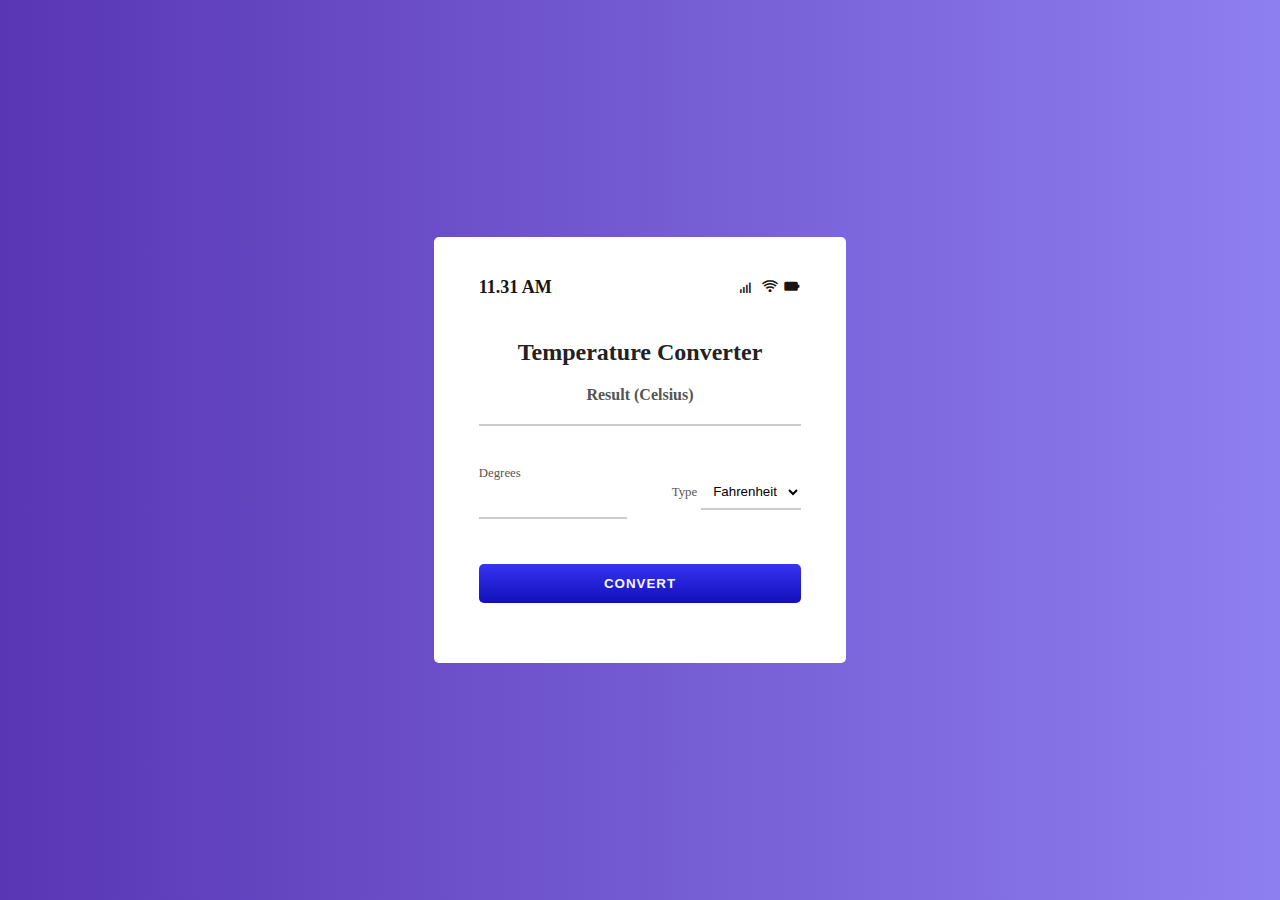
<file: Task 3/index.html>
<!DOCTYPE html>
<html lang="en">

<head>
  <meta charset="UTF-8" />
  <meta name="viewport" content="width=device-width, initial-scale=1.0" />
  <title>Temperature Converter Website using html, css & JavaScript</title>
  <!-- css link -->
  <link rel="stylesheet" href="styles.css" />

  <!-- box icons -->
  <link rel="stylesheet" href="https://unpkg.com/boxicons@latest/css/boxicons.min.css">

  <!-- font awesome -->
  <link rel="stylesheet" href="https://cdnjs.cloudflare.com/ajax/libs/font-awesome/4.7.0/css/font-awesome.min.css">

</head>

<body>
  <div class="container">
    <div class="temperature-converter">
      <div class="mobile">
        <p class="time">11.31 AM</p>
        <div>
          <i class='bx bx-signal-4'></i>
          <i class='bx bx-wifi'></i>
          <i class='bx bxs-battery'></i>
        </div>
      </div>

      <h1 class="title">Temperature Converter</h1>

      <div class="result">
        <span class="result-heading">Result (Celsius)</span>
        <h2 class="celsius-value" id="celsius"></h2>
      </div>

      <!-- input field -->
      <div class="degree-type">
        <!-- for degrees -->
        <div class="degree-field">
          <label for="degree">Degrees</label>
          <input type="number" name="degree" id="degree" />
        </div>

        <!-- for option selection -->
        <div class="temp-field">
          <label for="temp-type">Type</label>
          <select name="temperatures" id="temp-type" autocomplete="on">
            <option id="fahrenheit" value="fahrenheit">Fahrenheit</option>
            <option id="kelvin" value="kelvin">Kelvin</option>
          </select>
        </div>
      </div>
      <button id="convert-btn">Convert</button>

    </div>
  </div>
  <!-- script tags -->
  <script src="app.js"></script>
</body>

</html>
</file>
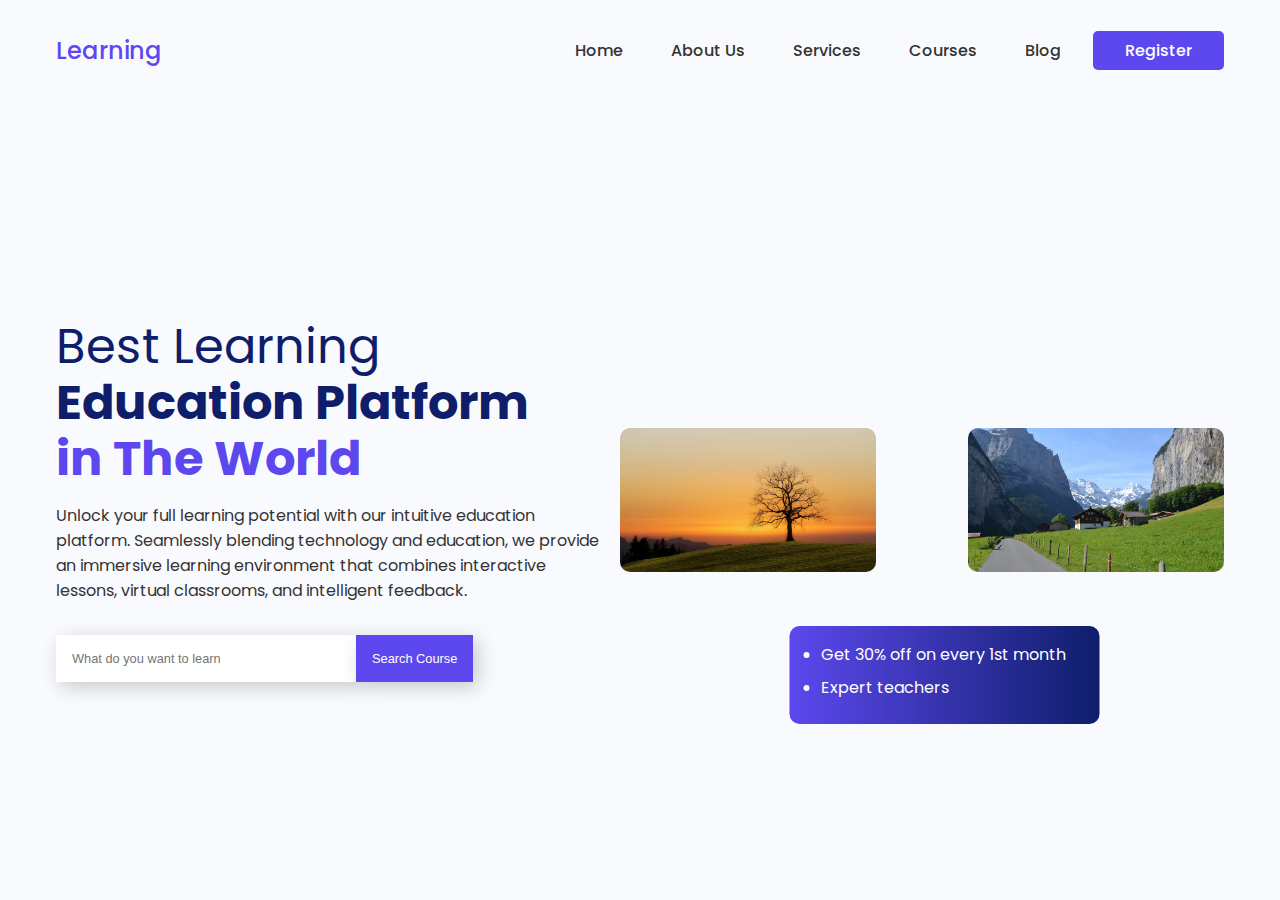
<file: Task 1/sakii.html>
<!DOCTYPE html>
<html lang="en">

<head>
  <meta charset="UTF-8" />
  <meta http-equiv="X-UA-Compatible" content="IE=edge" />
  <meta name="viewport" content="width=device-width, initial-scale=1.0" />
  <link rel="stylesheet" href="oasis.css" />
  <title>Web Design Mastery | Learning Landing Page</title>
</head>

<body>
  <nav>
    <div class="nav__logo"><a href="#">Learning</a></div>
    <ul class="nav__links">
      <li class="link"><a href="#">Home</a></li>
      <li class="link"><a href="#">About Us</a></li>
      <li class="link"><a href="#">Services</a></li>
      <li class="link"><a href="#">Courses</a></li>
      <li class="link"><a href="#">Blog</a></li>
      <li class="link"><a href="#" class="nav__btn">Register</a></li>
    </ul>
  </nav>
  <section class="container">
    <div class="content__container">
      <h1>
        Best Learning<br />
        <span class="heading__1">Education Platform</span><br />
        <span class="heading__2">in The World</span>
      </h1>
      <p>
        Unlock your full learning potential with our intuitive education
        platform. Seamlessly blending technology and education, we provide an
        immersive learning environment that combines interactive lessons,
        virtual classrooms, and intelligent feedback.
      </p>
      <form>
        <input type="text" placeholder="What do you want to learn" />
        <button type="submit">Search Course</button>
      </form>
    </div>
    <div class="image__container">
      <img src="Tree.jpg" alt="header" />
      <img src="Swiss.jpg" alt="header" />
      <div class="image__content">
        <ul>
          <li>Get 30% off on every 1st month</li>
          <li>Expert teachers</li>
        </ul>
      </div>
    </div>
  </section>
</body>

</html>
</file>
<file: Task 3/styles.css>
* {
  box-sizing: border-box;
  margin: 0;
  padding: 0;
}

body {
  background-color: #7ae2f0;
  background: linear-gradient(90deg, #5936b4 0%, #8e7ff0 100%);
  color: hwb(0 8% 91%);
  font-size: 1rem;
  display: flex;
  justify-content: center;
  align-items: center;
  width: 100vw;
  height: 100vh;
}

.mobile {
  display: flex;
  justify-content: space-between;
  margin-bottom: 40px;
  font-size: 18px;
  font-weight: 700;
}

.temperature-converter {
  background: #fff;
  border-radius: 5px;
  position: relative;
  display: flex;
  flex-direction: column;
  justify-content: center;
  padding: 40px 45px 60px;
  min-width: 320px;
  width: 100%;
  height: auto;
  box-shadow: -5px -5px 250px 0px rgba(255, 255, 255, 0.02) inset;
  backdrop-filter: blur(21px);
}

.title {
  color: #222;
  font-size: 1.5rem;
  text-align: center;
}

.result {
  text-align: center;
  margin: 20px 0;
}

.result-heading {
  color: #555;
  font-size: 1rem;
  font-weight: 600;
}

.celsius-value {
  border-bottom: 2px solid #ccc;
  padding: 10px;
  transition: all .45s ease;
}

label {
  color: #555;
  font-size: 0.8rem;
  margin-bottom: 5px;
}

input,
select {
  background: transparent;
  border: none;
  outline: none;
  border-bottom: 2px solid #ccc;
  padding: 8px;
  margin-bottom: 15px;
}

input:focus {
  border: 1px solid #4c49f3;
}

.degree-type {
  display: flex;
  justify-content: space-between;
  align-items: center;
  padding: 20px 0;
}

.degree-field {
  display: flex;
  flex-direction: column;
  width: 46%;
}

option {
  background-color: #77f4a2;
  color: #f6f6f6;
}

#convert-btn {
  background: linear-gradient(to bottom, #3633f3, #120fb9);
  border: none;
  outline: none;
  border-radius: 5px;
  color: #f6f6f6;
  cursor: pointer;
  font-weight: bold;
  letter-spacing: 1px;
  text-transform: uppercase;
  margin-top: 10px;
  padding: 12px 80px;
  transition: all 0.3s ease-in;
}

#convert-btn:hover {
  background: linear-gradient(to bottom, #136fa8, #137fd8);
}

/* Add a right margin to each icon */

.fa {
  margin-left: -12px;
  margin-right: 8px;
}

.loading {
  display: none;
}
</file>
<file: Task 1/oasis.css>
@import url("https://fonts.googleapis.com/css2?family=Poppins:wght@400;500;600;700&display=swap");

:root {
  --primary-color: #5c48ee;
  --primary-color-dark: #0f1e6a;
  --secondary-color: #f9fafe;
  --text-color: #333333;
  --white: #ffffff;
  --max-width: 1200px;
}

* {
  padding: 0;
  margin: 0;
  box-sizing: border-box;
}

body {
  font-family: "Poppins", sans-serif;
  background-color: var(--secondary-color);
}

nav {
  max-width: var(--max-width);
  margin: auto;
  padding: 1rem;
  height: 100px;
  display: flex;
  align-items: center;
  justify-content: space-between;
}

.nav__logo a {
  font-size: 1.5rem;
  font-weight: 500;
  color: var(--primary-color);
  text-decoration: none;
  transition: 0.3s;
}

.nav__links {
  list-style: none;
  display: flex;
  align-items: center;
  gap: 1rem;
}

.link a {
  padding: 0.5rem 1rem;
  font-size: 1rem;
  font-weight: 500;
  color: var(--text-color);
  text-decoration: none;
  transition: 0.3s;
}

.link a:hover {
  color: var(--primary-color);
}

.link .nav__btn {
  padding: 0.5rem 2rem;
  color: var(--white) !important;
  background-color: var(--primary-color);
  border-radius: 5px;
}

.link .nav__btn:hover {
  background-color: var(--primary-color-dark);
}

.container {
  max-width: var(--max-width);
  margin: auto;
  padding: 1rem;
  min-height: calc(100vh - 100px);
  display: grid;
  grid-template-columns: repeat(2, 1fr);
  gap: 5rem;
}

.content__container {
  display: flex;
  flex-direction: column;
  justify-content: center;
}

.content__container h1 {
  font-size: 3rem;
  font-weight: 400;
  line-height: 3.5rem;
  color: var(--primary-color-dark);
  margin-bottom: 1rem;
}

.heading__1 {
  font-weight: 700;
}

.heading__2 {
  font-weight: 700;
  color: var(--primary-color);
}

.content__container p {
  font-size: 1rem;
  color: var(--text-color);
  margin-bottom: 2rem;
}

.content__container form {
  display: flex;
  align-items: center;
}

.content__container input {
  width: 100%;
  max-width: 300px;
  padding: 1rem;
  font-size: 0.8rem;
  outline: none;
  border: none;
  box-shadow: 5px 5px 20px rgba(0, 0, 0, 0.2);
}

.content__container button {
  width: fit-content;
  padding: 1rem;
  font-size: 0.8rem;
  white-space: nowrap;
  background-color: var(--primary-color);
  color: var(--white);
  outline: none;
  border: none;
  box-shadow: 5px 5px 20px rgba(0, 0, 0, 0.2);
  transition: 0.3s;
  cursor: pointer;
}

.content__container button:hover {
  background-color: var(--primary-color-dark);
}

.image__container {
  position: relative;
  display: grid;
  grid-template-columns: repeat(2, 1fr);
  gap: 2rem;
  place-content: center;
}

.image__container img {
  width: 100%;
  max-width: 500px;
  margin: auto;
  border-radius: 10px;
}

.image__container img:nth-child(1) {
  transform: translateY(-90px);
  transform: translateX(-60px);
}


.image__container img:nth-child(3) {
  transform: translateY(80px);
  transform: translateX(300px);

}

.image__content {
  position: absolute;
  width: 100%;
  max-width: 310px;
  left: 40%;
  top: 60%;
  transform: translate(-35%, 50%);
  background: linear-gradient(to right,
      var(--primary-color),
      var(--primary-color-dark));
  color: var(--white);
  padding: 1rem 2rem;
  border-radius: 10px;
}

.image__content li {
  margin-bottom: 0.5rem;
}

@media (width < 900px) {
  .link a:not(.nav__btn) {
    display: none;
  }

  .container {
    grid-template-columns: repeat(1, 1fr);
  }

  .content__container {
    text-align: center;
  }

  .content__container form {
    margin-right: auto;
    margin-left: auto;
  }

  .image__container {
    grid-area: 1/1/2/2;
  }

  .image__container img {
    transform: translateY(0) !important;
  }
}
</file>
